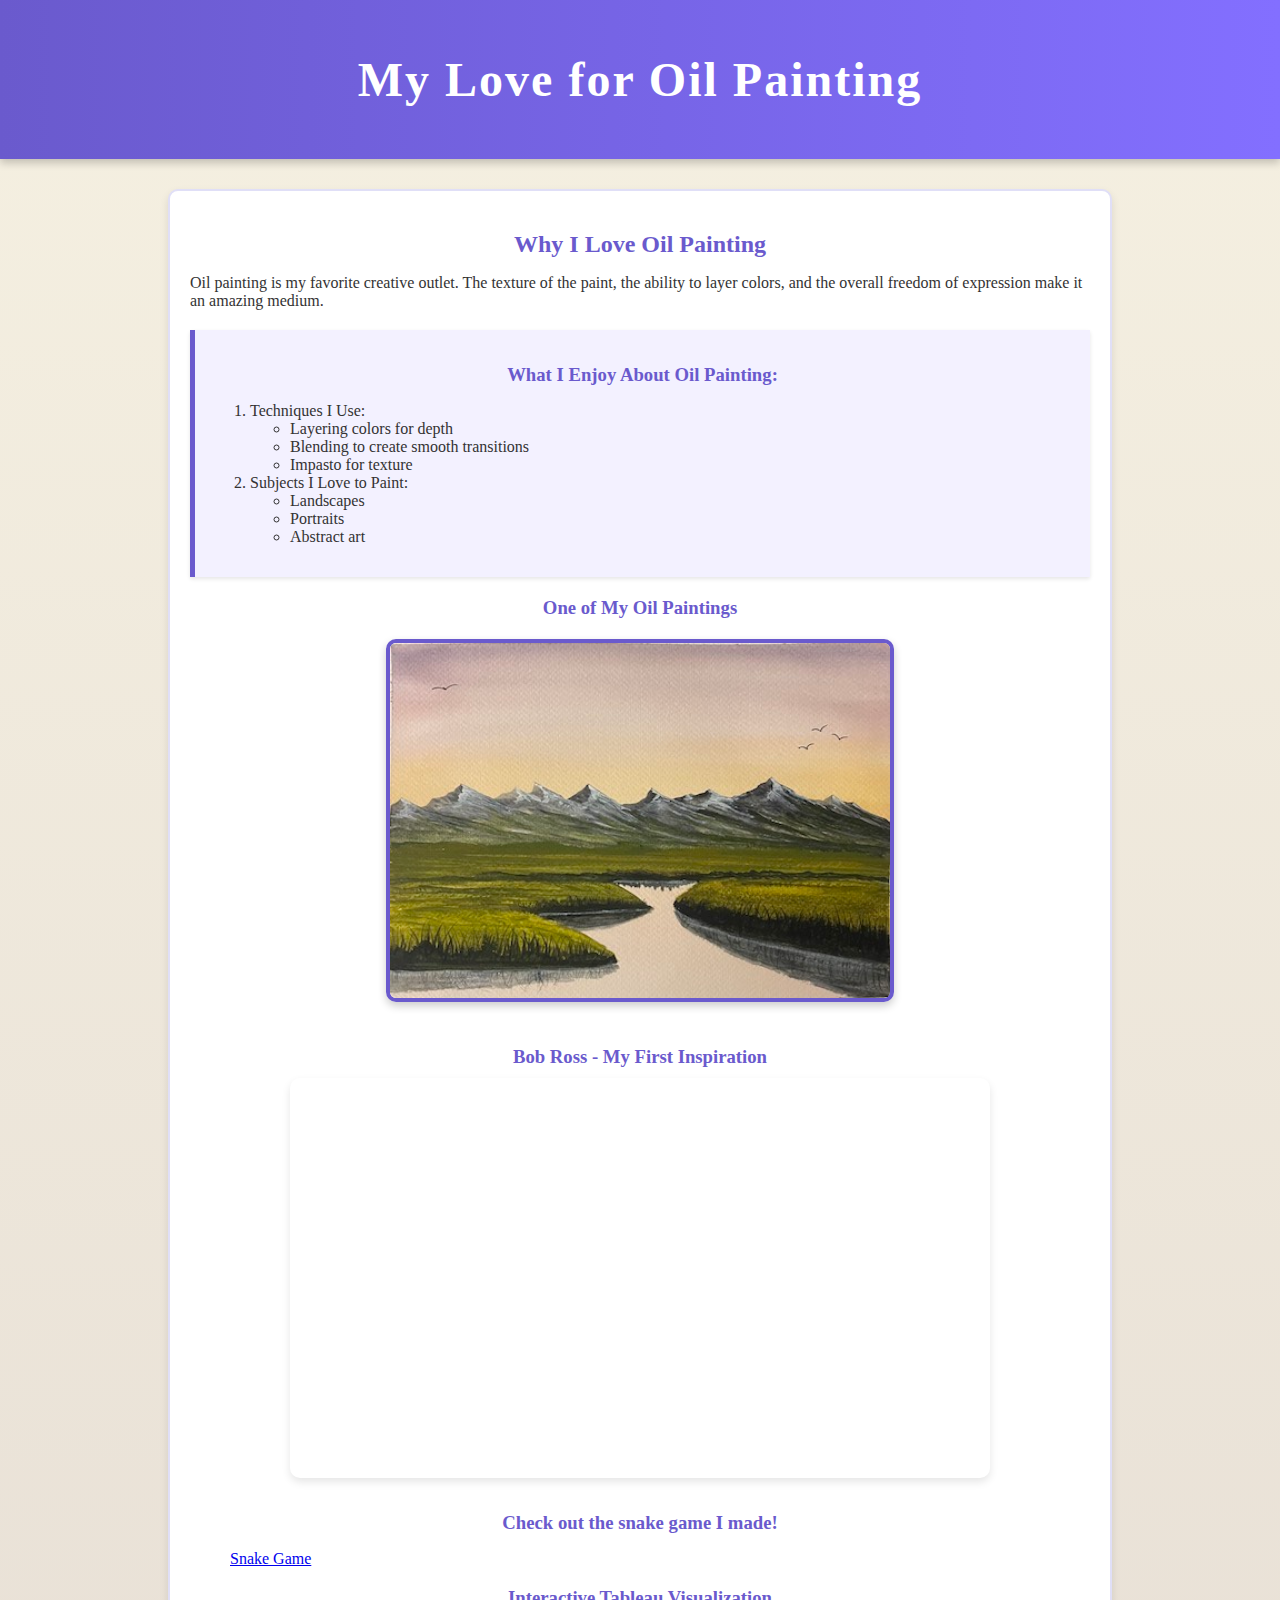
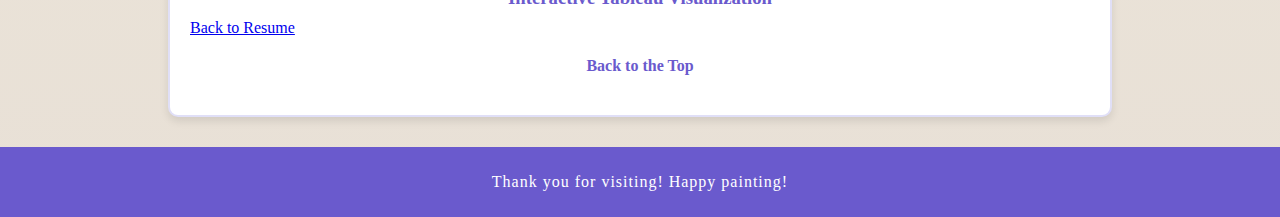
<file: scratchpage.html>
<!DOCTYPE html>
<html lang="en">
<head>
    <meta charset="UTF-8">
    <meta name="viewport" content="width=device-width, initial-scale=1.0">
    <title>My Love for Oil Painting</title>
    <link rel="stylesheet" href="css/paintingstyle.css"> 
</head>
<body>
    <!-- Header -->
    <header id="top" class="header">
        <h1>My Love for Oil Painting</h1>
    </header>

    <!-- Main Content -->
    <div class="container">
        <h2>Why I Love Oil Painting</h2>
        <p>Oil painting is my favorite creative outlet. The texture of the paint, the ability to layer colors, and the overall freedom of expression make it an amazing medium.</p>

        <!-- Ordered List with Unordered List -->
        <div class="techniques-section">
            <h3>What I Enjoy About Oil Painting:</h3>
            <ol>
                <li>Techniques I Use:
                    <ul>
                        <li>Layering colors for depth</li>
                        <li>Blending to create smooth transitions</li>
                        <li>Impasto for texture</li>
                    </ul>
                </li>
                <li>Subjects I Love to Paint:
                    <ul>
                        <li>Landscapes</li>
                        <li>Portraits</li>
                        <li>Abstract art</li>
                    </ul>
                </li>
            </ol>
        </div>

        <!-- Recent Painting Section -->
        <div class="recent-painting">
            <h3>One of My Oil Paintings</h3>
            <img src="assets/img/Painting.jpeg" alt="paintingbyme" />
        </div>

        <!-- Embedded YouTube Video -->
        <div class="video-section">
            <h3>Bob Ross - My First Inspiration</h3>
            <iframe src="https://www.youtube.com/embed/lLWEXRAnQd0" title="Bob Ross Painting Video"></iframe>
        </div>

        <div> 
            <h3>Check out the snake game I made!</h3>
            <ul><a href="snake-game.html">Snake Game</a> </ul>
        </div>

        <!-- Embedded Tableau Graph -->
        <div class="tableau-section">
            <h3>Interactive Tableau Visualization</h3>
            <div class='tableauPlaceholder' id='viz1734416351568' style='position: relative'>
                <noscript>
                    <a href='#'>
                        <img alt='Wordle ' src='https://public.tableau.com/static/images/Wo/Wordle_16481382729050/Wordle/1_rss.png' style='border: none' />
                    </a>
                </noscript>
                <object class='tableauViz'  style='display:none;'>
                    <param name='host_url' value='https%3A%2F%2Fpublic.tableau.com%2F' />
                    <param name='embed_code_version' value='3' />
                    <param name='site_root' value='' />
                    <param name='name' value='Wordle_16481382729050/Wordle' />
                    <param name='tabs' value='no' />
                    <param name='toolbar' value='yes' />
                    <param name='static_image' value='https://public.tableau.com/static/images/Wo/Wordle_16481382729050/Wordle/1.png' />
                    <param name='animate_transition' value='yes' />
                    <param name='display_static_image' value='yes' />
                    <param name='display_spinner' value='yes' />
                    <param name='display_overlay' value='yes' />
                    <param name='display_count' value='yes' />
                    <param name='language' value='en-US' />
                    <param name='filter' value='_gl=1*1c8e40h*_ga*MTAxOTMxNjUxMy4xNzMwODUxMzM1*_ga_8YLN0SNXVS*MTczNDQxNTk4NC41LjAuMTczNDQxNTk4NC4wLjAuMA..' />
                </object>
            </div>
            <script type='text/javascript'>
                var divElement = document.getElementById('viz1734416351568');
                var vizElement = divElement.getElementsByTagName('object')[0];
                if (divElement.offsetWidth > 800) {
                    vizElement.style.width = '1720px';
                    vizElement.style.height = '1207px';
                } else if (divElement.offsetWidth > 500) {
                    vizElement.style.width = '1720px';
                    vizElement.style.height = '1207px';
                } else {
                    vizElement.style.width = '100%';
                    vizElement.style.height = '1027px';
                }
                var scriptElement = document.createElement('script');
                scriptElement.src = 'https://public.tableau.com/javascripts/api/viz_v1.js';
                vizElement.parentNode.insertBefore(scriptElement, vizElement);
            </script>
        </div>

        <div><a href="index.html">Back to Resume</a></div>

        <!-- Anchor Link -->
        <div class="anchor-link">
            <a href="#top">Back to the Top</a>
    
        </div>
    </div>

    <!-- Footer -->
    <footer id="footer" class="footer">
        <p>Thank you for visiting! Happy painting!</p>
    </footer>
</body>
</html>
</file>
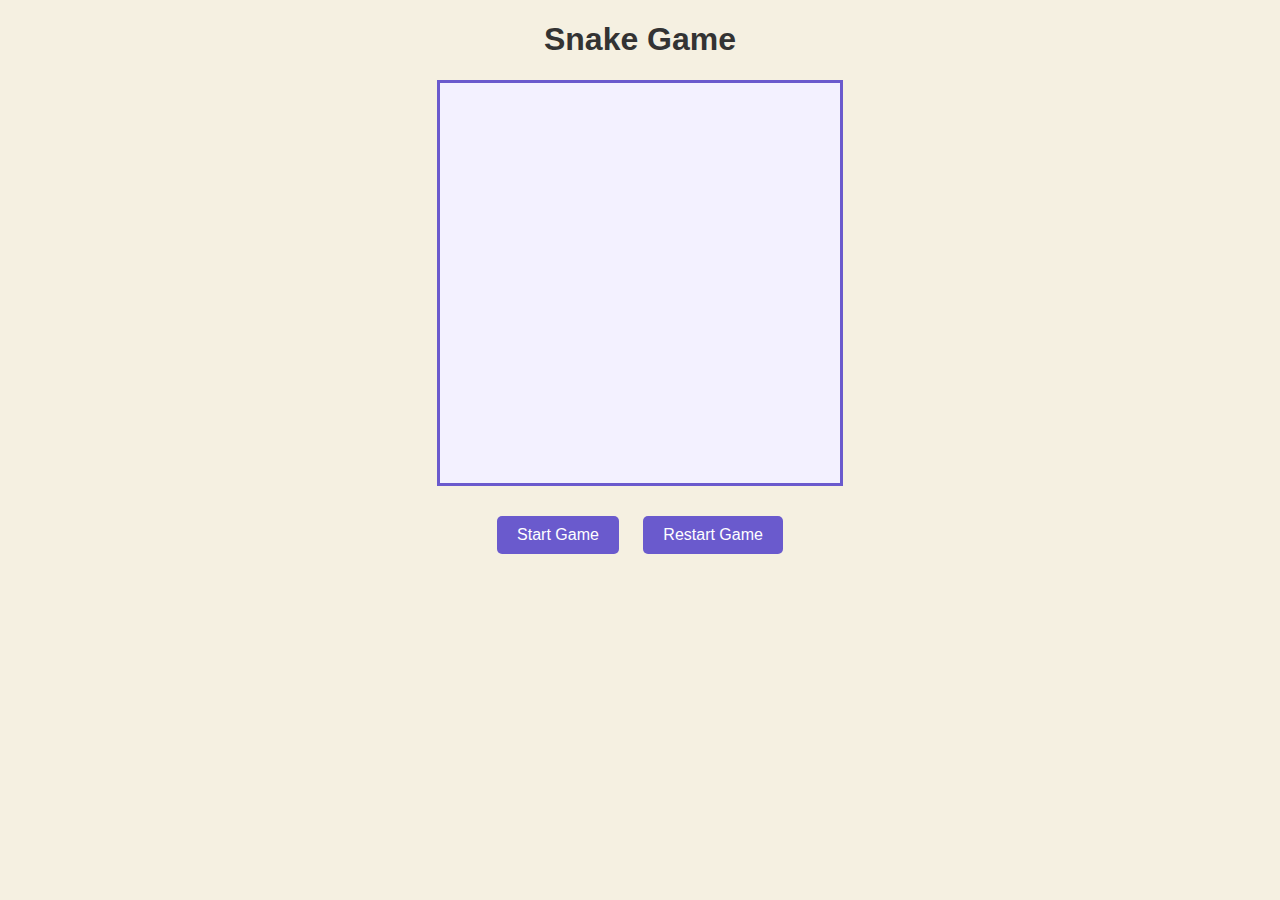
<file: snake-game.html>
<!DOCTYPE html>
<html lang="en">
<head>
    <meta charset="UTF-8">
    <meta name="viewport" content="width=device-width, initial-scale=1.0">
    <title>Snake Game</title>
    <style>
        body {
            background-color: #f5f0e1;
            font-family: Arial, sans-serif;
            text-align: center;
            color: #333;
        }
        canvas {
            background-color: #f3f1ff;
            border: 3px solid #6a5acd;
            margin: 20px auto;
            display: block;
        }
        button {
            background-color: #6a5acd;
            color: white;
            padding: 10px 20px;
            border: none;
            cursor: pointer;
            border-radius: 5px;
            font-size: 1rem;
            margin: 10px;
        }
        button:hover {
            background-color: #836fff;
        }
    </style>
</head>
<body>
    <h1>Snake Game</h1>
    <canvas id="snakeGame" width="400" height="400"></canvas>
    <button onclick="startGame()">Start Game</button>
    <button onclick="restartGame()">Restart Game</button>
    <script>
        const canvas = document.getElementById("snakeGame");
        const ctx = canvas.getContext("2d");
        const box = 20;
        let snake, food, direction, game;

        function initializeGame() {
            snake = [{ x: 10 * box, y: 10 * box }];
            food = { x: Math.floor(Math.random() * 20) * box, y: Math.floor(Math.random() * 20) * box };
            direction = "RIGHT";
        }

        function startGame() {
            initializeGame();
            clearInterval(game);
            game = setInterval(drawGame, 100);
        }

        function restartGame() {
            initializeGame();
            clearInterval(game);
            game = setInterval(drawGame, 100);
        }

        document.addEventListener("keydown", event => {
            if (event.keyCode === 37 && direction !== "RIGHT") direction = "LEFT";
            else if (event.keyCode === 38 && direction !== "DOWN") direction = "UP";
            else if (event.keyCode === 39 && direction !== "LEFT") direction = "RIGHT";
            else if (event.keyCode === 40 && direction !== "UP") direction = "DOWN";
        });

        function drawGame() {
            ctx.fillStyle = "#f3f1ff";
            ctx.fillRect(0, 0, canvas.width, canvas.height);

            ctx.fillStyle = "red";
            ctx.fillRect(food.x, food.y, box, box);

            for (let i = 0; i < snake.length; i++) {
                ctx.fillStyle = i === 0 ? "green" : "lime";
                ctx.fillRect(snake[i].x, snake[i].y, box, box);
            }

            let snakeX = snake[0].x;
            let snakeY = snake[0].y;

            if (direction === "LEFT") snakeX -= box;
            if (direction === "UP") snakeY -= box;
            if (direction === "RIGHT") snakeX += box;
            if (direction === "DOWN") snakeY += box;

            if (snakeX === food.x && snakeY === food.y) {
                food = { x: Math.floor(Math.random() * 20) * box, y: Math.floor(Math.random() * 20) * box };
            } else {
                snake.pop();
            }

            const newHead = { x: snakeX, y: snakeY };
            if (snakeX < 0 || snakeY < 0 || snakeX >= canvas.width || snakeY >= canvas.height || collision(newHead, snake)) {
                clearInterval(game);
                alert("Game Over!");
            }
            snake.unshift(newHead);
        }

        function collision(head, array) {
            for (let i = 0; i < array.length; i++) {
                if (head.x === array[i].x && head.y === array[i].y) return true;
            }
            return false;
        }
    </script>
</body>
</html>
</file>
<file: css/paintingstyle.css>
/* General Page Styles */
body {
    background: linear-gradient(to bottom, #f5f0e1, #e8e0d6); /* Light gradient background */
    font-family: 'Georgia', serif;
    color: #333;
    margin: 0;
    padding: 0;
}

/* Header Styling */
.header {
    background: linear-gradient(to right, #6a5acd, #836fff); /* Purple gradient */
    color: white;
    text-align: center;
    padding: 20px 0;
    font-size: 1.5rem;
    letter-spacing: 2px;
    box-shadow: 0 4px 8px rgba(0, 0, 0, 0.2);
}

/* Main Content Container */
.container {
    margin: 30px auto;
    padding: 20px;
    max-width: 900px;
    background-color: #ffffff;
    border: 2px solid #e0dff7;
    box-shadow: 0 4px 8px rgba(0, 0, 0, 0.1);
    border-radius: 10px;
}

/* Section Headers */
h2, h3 {
    color: #6a5acd;
    text-align: center;
    margin-bottom: 10px;
    font-weight: bold;
}

/* Techniques Section */
.techniques-section {
    background-color: #f3f1ff; /* Light purple background */
    padding: 15px;
    margin: 20px 0;
    border-left: 5px solid #6a5acd;
    box-shadow: 0 2px 4px rgba(0, 0, 0, 0.1);
}

/* Image Section */
.image-section, .recent-painting {
    text-align: center;
    margin: 20px 0;
}

.image-section img, .recent-painting img {
    width: 500px;
    height: auto;
    object-fit: cover;
    border: 4px solid #6a5acd;
    border-radius: 10px;
    box-shadow: 0 4px 8px rgba(0, 0, 0, 0.2);
    margin: 10px auto;
}

/* Video Section */
.video-section {
    text-align: center;
    margin: 30px 0;
}

.video-section iframe {
    width: 100%;
    max-width: 700px;
    height: 400px;
    border: none;
    border-radius: 10px;
    box-shadow: 0 4px 8px rgba(0, 0, 0, 0.1);
}

/* Footer Styling */
.footer {
    background-color: #6a5acd;
    color: white;
    text-align: center;
    padding: 10px 0;
    margin-top: 20px;
    font-size: 1rem;
    letter-spacing: 1px;
}

/* Anchor Link */
.anchor-link {
    text-align: center;
    margin: 20px 0;
}

.anchor-link a {
    color: #6a5acd;
    text-decoration: none;
    font-weight: bold;
    transition: color 0.3s ease;
}

.anchor-link a:hover {
    color: #836fff;
    text-decoration: underline;
}
</file>
